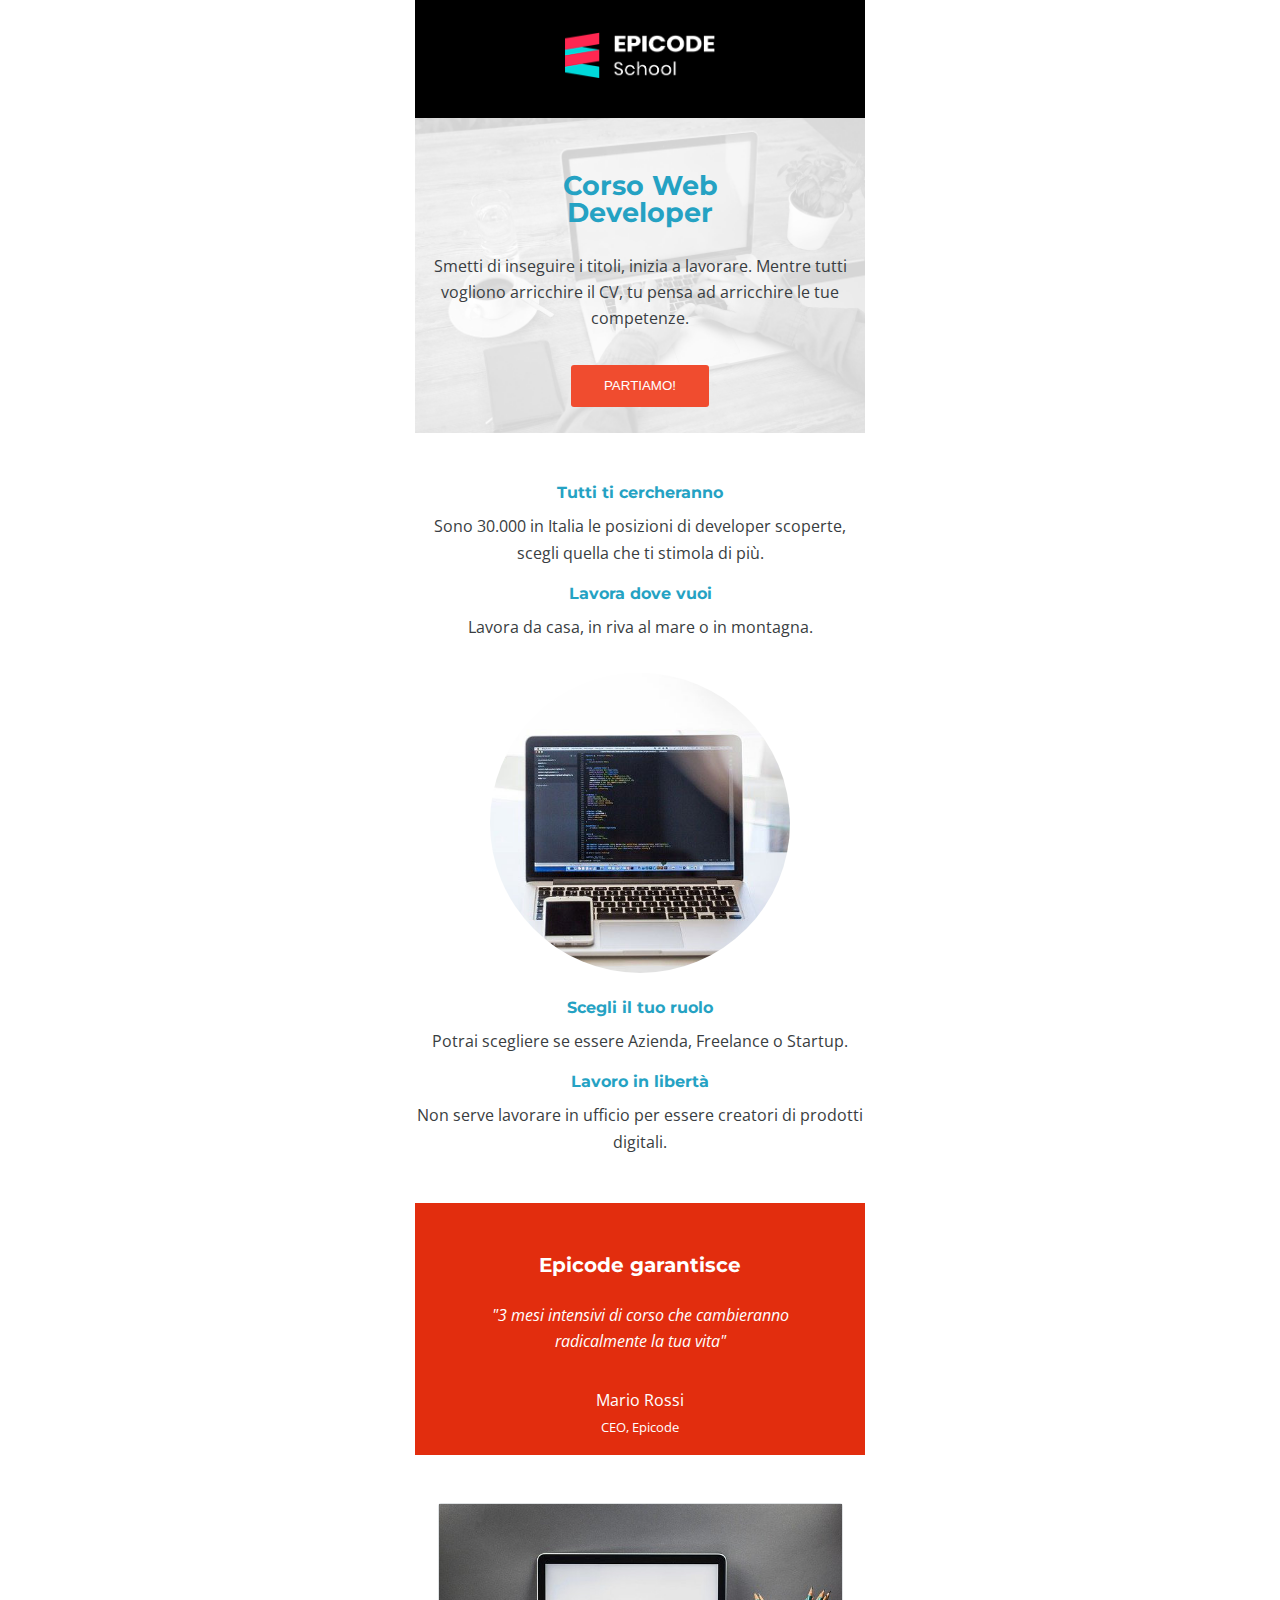
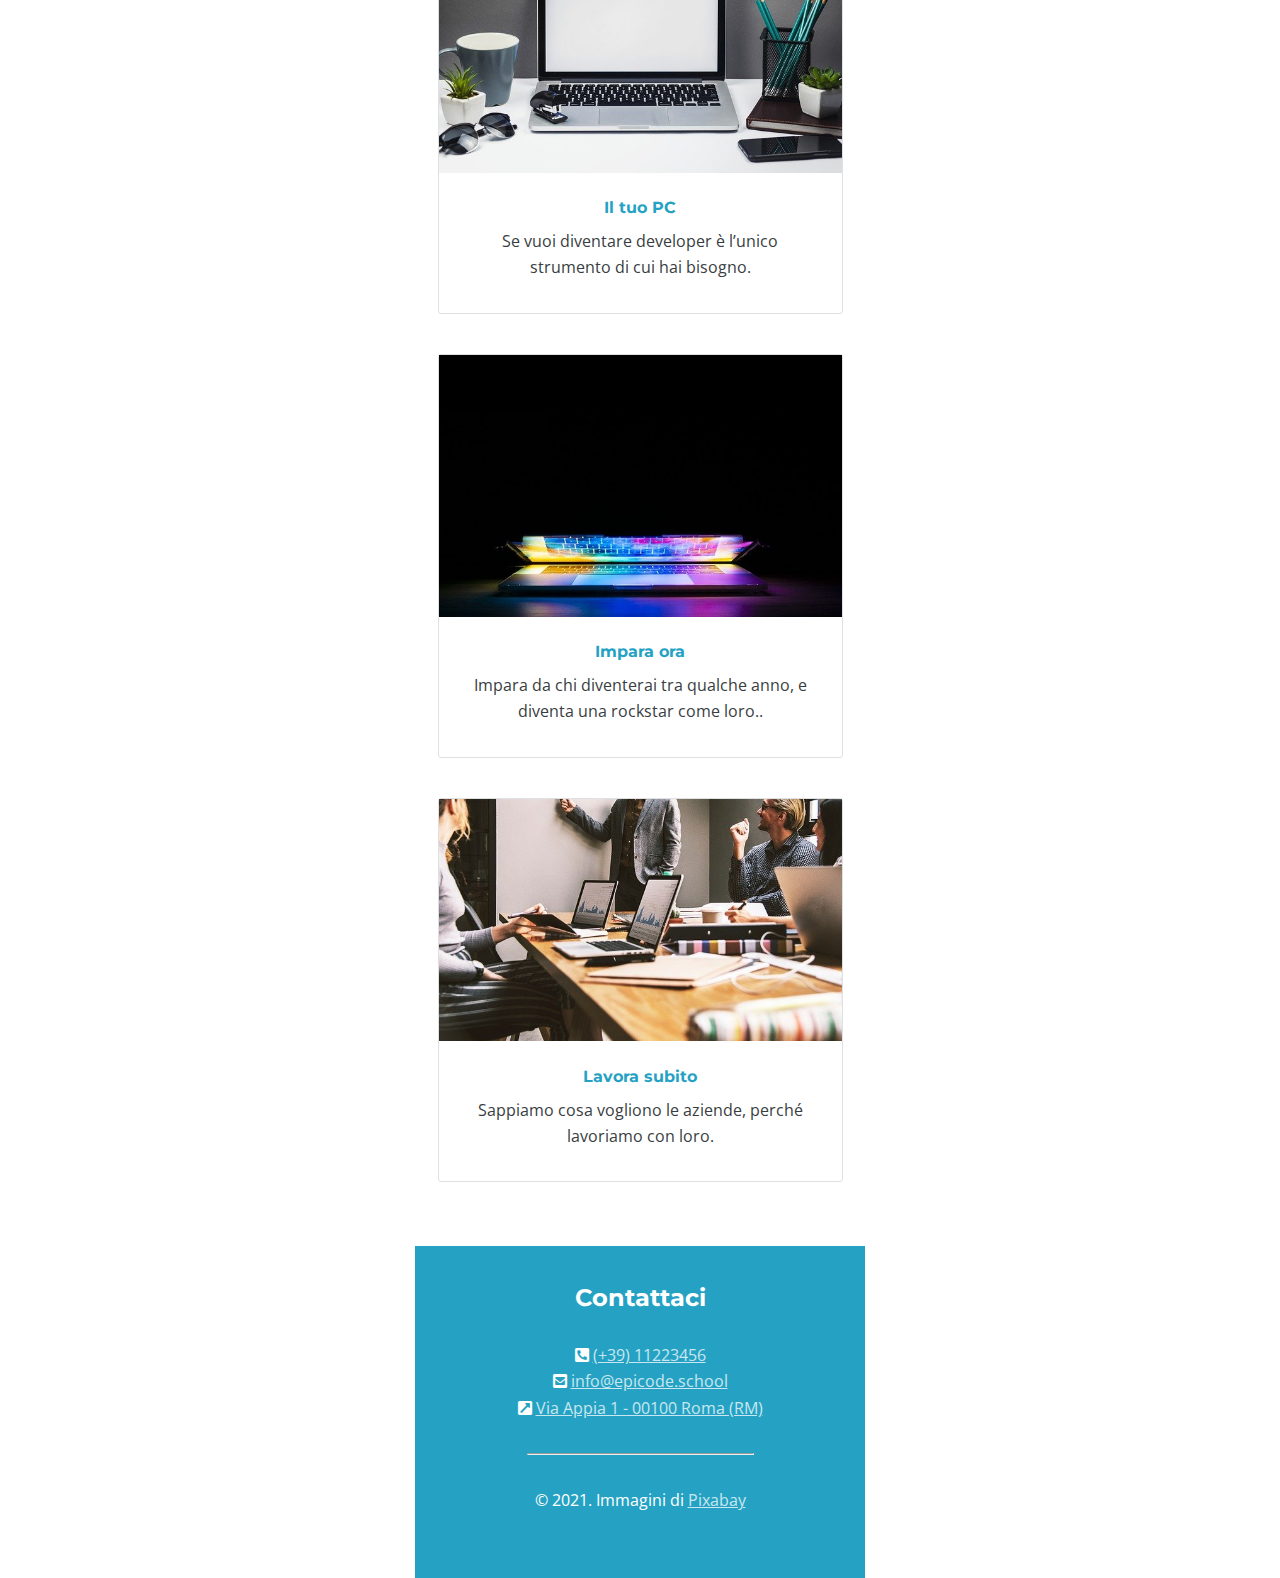
<file: index.html>
<!DOCTYPE html>
<html lang="en">
  <head>
    <meta charset="UTF-8" />
    <meta name="viewport" content="width=device-width, initial-scale=1.0" />
    <title>Corso Web Developer - Epicode school</title>
    <link rel="stylesheet" href="./assets/css/reset.css" />
    <link
      rel="stylesheet"
      href="https://cdnjs.cloudflare.com/ajax/libs/font-awesome/5.15.4/css/all.min.css"
      integrity="sha512-1ycn6IcaQQ40/MKBW2W4Rhis/DbILU74C1vSrLJxCq57o941Ym01SwNsOMqvEBFlcgUa6xLiPY/NS5R+E6ztJQ=="
      crossorigin="anonymous"
      referrerpolicy="no-referrer"
    />
    <link rel="preconnect" href="https://fonts.googleapis.com" />
    <link rel="preconnect" href="https://fonts.gstatic.com" crossorigin />
    <link
      href="https://fonts.googleapis.com/css2?family=Montserrat:ital,wght@0,100..900;1,100..900&display=swap"
      rel="stylesheet"
    />
    <link rel="preconnect" href="https://fonts.googleapis.com" />
    <link rel="preconnect" href="https://fonts.gstatic.com" crossorigin />
    <link
      href="https://fonts.googleapis.com/css2?family=Open+Sans:ital,wght@0,300..800;1,300..800&display=swap"
      rel="stylesheet"
    />
    <link rel="stylesheet" href="./assets/css/style.css" />
  </head>
  <body>
    <header>
      <img src="./assets/css/images/logo.png" alt="epicode logo" />
    </header>
    <main>
      <section id="title">
        <h1>Corso Web Developer</h1>
        <p>
          Smetti di inseguire i titoli, inizia a lavorare. Mentre tutti vogliono
          arricchire il CV, tu pensa ad arricchire le tue competenze.
        </p>

        <button>PARTIAMO!</button>
      </section>

      <section>
        <article>
          <h3>Tutti ti cercheranno</h3>
          <p>
            Sono 30.000 in Italia le posizioni di developer scoperte, scegli
            quella che ti stimola di più.
          </p>

          <h3>Lavora dove vuoi</h3>
          <p>Lavora da casa, in riva al mare o in montagna.</p>

          <img
            src="./assets/css/images/notebook.jpg"
            alt="laptop"
            id="picture1"
          />

          <h3>Scegli il tuo ruolo</h3>
          <p>Potrai scegliere se essere Azienda, Freelance o Startup.</p>
          <h3>Lavoro in libertà</h3>
          <p>
            Non serve lavorare in ufficio per essere creatori di prodotti
            digitali.
          </p>
        </article>

        <article id="epicode-statement">
          <h4>Epicode garantisce</h4>
          <p>
            "3 mesi intensivi di corso che cambieranno radicalmente la tua vita"
          </p>
          <p>Mario Rossi</p>
          <p>CEO, Epicode</p>
        </article>
        <article>
          <div class="related-articles">
            <div>
              <img
                src="./assets/css/images/foto1.jpg"
                alt="computer"
                class="img-related-article"
              />
            </div>
            <div class="text-related-articles">
              <h3>Il tuo PC</h3>
              <p>
                Se vuoi diventare developer è l’unico strumento di cui hai
                bisogno.
              </p>
            </div>
          </div>
          <div class="related-articles">
            <div>
              <img
                src="./assets/css/images/foto2.jpg"
                alt="laptop in the dark"
                class="img-related-article"
              />
            </div>
            <div class="text-related-articles">
              <h3>Impara ora</h3>
              <p>
                Impara da chi diventerai tra qualche anno, e diventa una
                rockstar come loro..
              </p>
            </div>
          </div>

          <div class="related-articles">
            <div>
              <img
                src="./assets/css/images/foto3.jpg"
                alt="meeting"
                class="img-related-article"
              />
            </div>
            <div class="text-related-articles">
              <h3>Lavora subito</h3>
              <p>
                Sappiamo cosa vogliono le aziende, perché lavoriamo con loro.
              </p>
            </div>
          </div>
        </article>
      </section>
    </main>
    <footer>
        <h4>Contattaci</h4>
        <ul>
            <li> <i class="fas fa-phone-square-alt"></i><a href="#">(+39) 11223456</a></li>
            <li> <i class="fas fa-envelope-square"></i><a href="#">info@epicode.school</a></li>
            <li><i class="fas fa-external-link-square-alt"></i><a href="#">Via Appia 1  - 00100 Roma (RM)</a></li>
        </ul>
        <hr>
   <p></p>&copy; 2021. Immagini di <a href="#">Pixabay</a></p>
    </footer>
  </body>
</html>
</file>
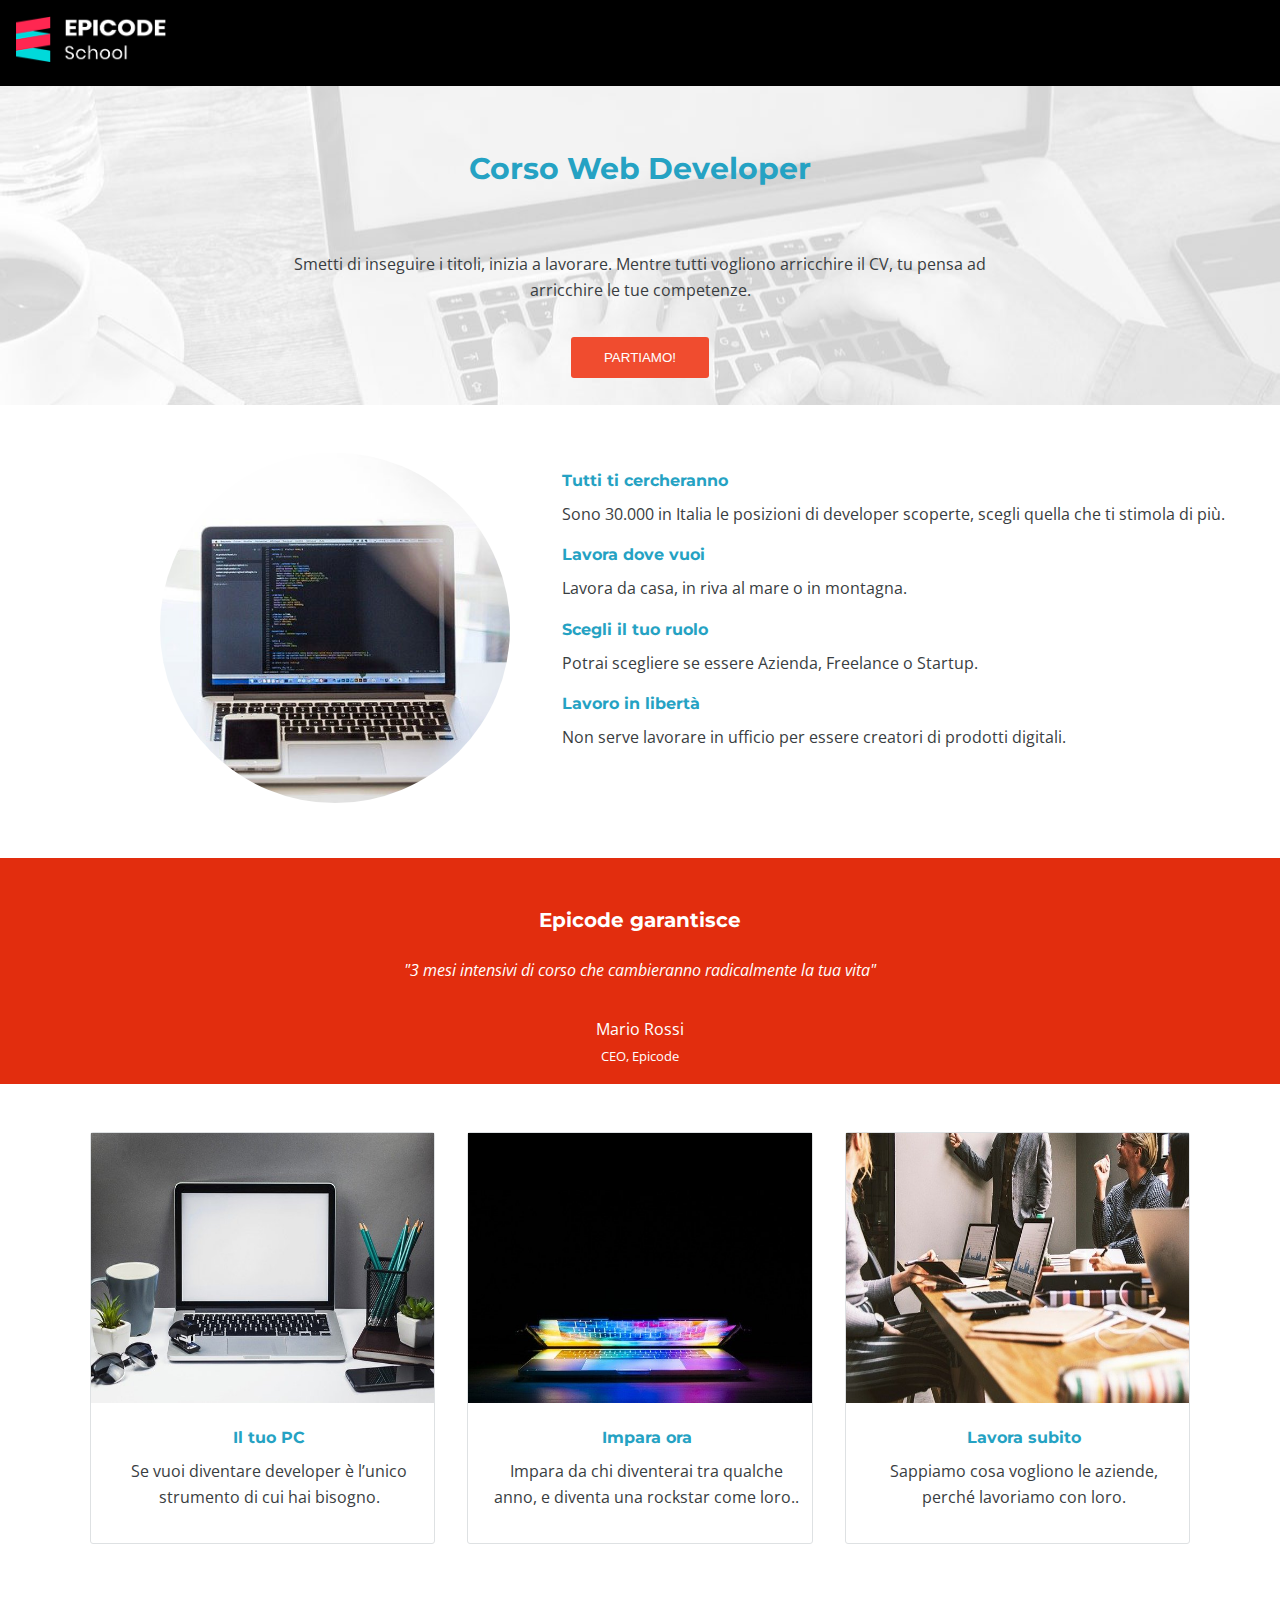
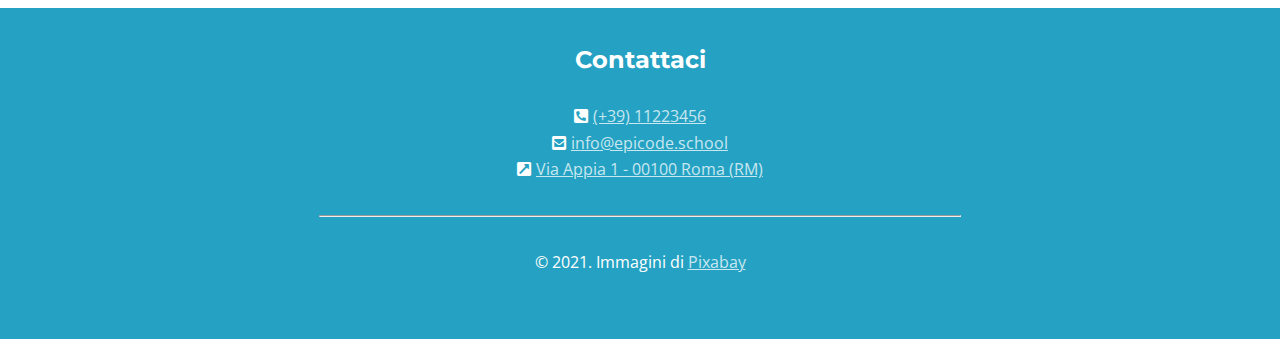
<file: desktop.html>
<!DOCTYPE html>
<html lang="en">
  <head>
    <meta charset="UTF-8" />
    <meta name="viewport" content="width=device-width, initial-scale=1.0" />
    <title>Corso Web Developer - Epicode school</title>
    <link rel="stylesheet" href="./assets/css/reset.css" />
    <link
      rel="stylesheet"
      href="https://cdnjs.cloudflare.com/ajax/libs/font-awesome/5.15.4/css/all.min.css"
      integrity="sha512-1ycn6IcaQQ40/MKBW2W4Rhis/DbILU74C1vSrLJxCq57o941Ym01SwNsOMqvEBFlcgUa6xLiPY/NS5R+E6ztJQ=="
      crossorigin="anonymous"
      referrerpolicy="no-referrer"
    />
    <link rel="preconnect" href="https://fonts.googleapis.com" />
    <link rel="preconnect" href="https://fonts.gstatic.com" crossorigin />
    <link
      href="https://fonts.googleapis.com/css2?family=Montserrat:ital,wght@0,100..900;1,100..900&display=swap"
      rel="stylesheet"
    />
    <link rel="preconnect" href="https://fonts.googleapis.com" />
    <link rel="preconnect" href="https://fonts.gstatic.com" crossorigin />
    <link
      href="https://fonts.googleapis.com/css2?family=Open+Sans:ital,wght@0,300..800;1,300..800&display=swap"
      rel="stylesheet"
    />
    <link rel="stylesheet" href="./assets/css/desktop.css" />
  </head>
  <body>
    <header>
      <img src="./assets/css/images/logo.png" alt="epicode logo" />
    </header>
    <main>
      <section id="title">
        <h1>Corso Web Developer</h1>
        <p>
          Smetti di inseguire i titoli, inizia a lavorare. Mentre tutti vogliono
          arricchire il CV, tu pensa ad arricchire le tue competenze.
        </p>

        <button>PARTIAMO!</button>
      </section>

      <section>
        <article id="article1">
          <img
            src="./assets/css/images/notebook.jpg"
            alt="laptop"
            id="picture1"
          />
          <div id="text-picture1">
            <h3>Tutti ti cercheranno</h3>
            <p>
              Sono 30.000 in Italia le posizioni di developer scoperte, scegli
              quella che ti stimola di più.
            </p>

            <h3>Lavora dove vuoi</h3>
            <p>Lavora da casa, in riva al mare o in montagna.</p>

            <h3>Scegli il tuo ruolo</h3>
            <p>Potrai scegliere se essere Azienda, Freelance o Startup.</p>
            <h3>Lavoro in libertà</h3>
            <p>
              Non serve lavorare in ufficio per essere creatori di prodotti
              digitali.
            </p>
          </div>
        </article>

        <article id="epicode-statement">
          <h4>Epicode garantisce</h4>
          <p>
            "3 mesi intensivi di corso che cambieranno radicalmente la tua vita"
          </p>
          <p>Mario Rossi</p>
          <p>CEO, Epicode</p>
        </article>
        <article id="a-related-articles">
          <div class="related-articles">
            <div>
              <img
                src="./assets/css/images/foto1.jpg"
                alt="computer"
                class="img-related-article"
              />
            </div>
            <div class="text-related-articles">
              <h3>Il tuo PC</h3>
              <p>
                Se vuoi diventare developer è l’unico strumento di cui hai
                bisogno.
              </p>
            </div>
          </div>
          <div class="related-articles">
            <div id="picture2-related-articles">
              <img
                src="./assets/css/images/foto2.jpg"
                alt="laptop in the dark"
                class="img-related-article"
              />
            </div>
            <div class="text-related-articles">
              <h3>Impara ora</h3>
              <p>
                Impara da chi diventerai tra qualche anno, e diventa una
                rockstar come loro..
              </p>
            </div>
          </div>

          <div class="related-articles">
            <div>
              <img
                src="./assets/css/images/foto3.jpg"
                alt="meeting"
                class="img-related-article"
              />
            </div>
            <div class="text-related-articles">
              <h3>Lavora subito</h3>
              <p>
                Sappiamo cosa vogliono le aziende, perché lavoriamo con loro.
              </p>
            </div>
          </div>
        </article>
      </section>
    </main>
    <footer>
      <h4>Contattaci</h4>
      <ul>
        <li>
          <i class="fas fa-phone-square-alt"></i><a href="#">(+39) 11223456</a>
        </li>
        <li>
          <i class="fas fa-envelope-square"></i
          ><a href="#">info@epicode.school</a>
        </li>
        <li>
          <i class="fas fa-external-link-square-alt"></i
          ><a href="#">Via Appia 1 - 00100 Roma (RM)</a>
        </li>
      </ul>
      <hr />
      <p>&copy; 2021. Immagini di <a href="#">Pixabay</a></p>
    </footer>
  </body>
</html>
</file>
<file: assets/css/style.css>
body {
  width: 450px;
  margin-left: auto;
  margin-right: auto;
  color: #393d41;
  font-family: 'Open Sans', Helvetica, sans-serif;
  line-height: 1.65;
  text-align: center;
}

header {
  background-color: black;
  text-align: center;
  padding-top: 2em;
  padding-bottom: 2em;
}

header img {
  width: 150px;
}

h1{color:#25a2c3;
font-family: 'montserrat', Helvetica, sans-serif;
font-weight: 700;
font-size: 27px;
line-height: 1;
padding-top: 2em;
padding-bottom: 1em;
padding-left: 3em;
padding-right: 3em;}

#title{background-image: url(./images/banner.jpg);
    background-size: cover;
text-align: center;
margin-bottom: 2em;
width: 100%;}

#title button{color: white;
background-color: #f04c2f ;
font-family: 'Montserrat ', Arial, Helvetica, sans-serif;
border: none;
padding: 1em 2.5em;
border-radius: 3px;
margin-top: 2.5em;
margin-bottom: 2em;}


h3{color:#25a2c3;
    font-family: 'montserrat', Helvetica, sans-serif;
    font-weight: 700;
    line-height: 1.5;
    padding-top: 1em;
   margin-bottom: 0.5em;}


#picture1 {
    width: 300px;
border-radius: 50%;
margin-top: 2em;}


#epicode-statement{
color: white;
background-color:#e22d0e;
padding: 1em 2em;
margin-top: 3em;
margin-bottom: 3em;
text-align: center;
}

#epicode-statement h4{font-size: 20px;
font-weight: bold;
margin-top: 1.5em;
margin-bottom: 1em;
font-family: 'Montserrat',Arial, Helvetica, sans-serif;


}

#epicode-statement p:first-of-type {font-style: italic;
    margin-bottom: 2em;
}

#epicode-statement p:nth-of-type(2){
    font-size: 16px;
    margin-bottom: 0.25em;
}

#epicode-statement p:nth-of-type(3)
{font-size: 13px;}


.related-articles{
    box-sizing: border-box;
    width: 90%;
    margin-top: 2.5em;
    text-align: center;
    border: solid 1px #dee1e3;
    padding-bottom: 2em;
    border-radius: 3px;
    margin-left: auto;
    margin-right: auto;
}

.img-related-article{width: 100%;
}

.text-related-articles{padding-left: 1.5em;
padding-right: 1.5em;}

footer{color: white;
background-color: #25a2c3;
margin-top: 4em;
padding-top: 2em;
padding-bottom: 4em;}

footer a {color: #c8e7f0;

}

footer h4{font-size: 24px;
    font-weight: bold;
    /* margin-top: 1.5em; */
    margin-bottom: 1em;
    font-family: 'Montserrat',Arial, Helvetica, sans-serif;
}

    footer i{margin-right: 0.25em;}

hr{width: 50%;
margin-top: 2em;
margin-bottom: 2em;}
</file>
<file: assets/css/desktop.css>
body {
  color: #393d41;
  font-family: "Open Sans", Helvetica, sans-serif;
  line-height: 1.65;
}

header {
  background-color: black;
  text-align: left;
  padding: 1em;
}
header img {
  width: 150px;
}


#title p{
    padding-left: 18em;
    padding-right: 18em;
}

h1 {
  color: #25a2c3;
  font-family: "montserrat", Helvetica, sans-serif;
  font-weight: 700;
  font-size: 30px;
  line-height: 1.5;
  padding-top: 2em;
  padding-bottom: 2em;
}

h3 {
  color: #25a2c3;
  font-family: "montserrat", Helvetica, sans-serif;
  font-weight: 700;
  line-height: 1.5;
  padding-top: 1em;
  margin-bottom: 0.5em;
}

#title button {
  color: white;
  background-color: #f04c2f;
  font-family: "Montserrat ", Arial, Helvetica, sans-serif;
  border: none;
  padding: 1em 2.5em;
  border-radius: 3px;
  margin-top: 2.5em;
  margin-bottom: 2em;
}
#title {
  background-image: url(./images/banner.jpg);
  background-position: center;
  text-align: center;
}

#picture1 {
  width: 350px;
  border-radius: 50%;

  display: inline-block;
  margin-right:3em;
  margin-left: 10em;
  margin-top: 3em;
}



#text-picture1 {
  display: inline-block;
  text-align: left;
  margin-top: 3em;
  vertical-align: top;
}

#epicode-statement {
  color: white;
  background-color: #e22d0e;
  padding: 1em 2em;
  margin-top: 3em;
  margin-bottom: 3em;
  text-align: center;
}

#epicode-statement h4 {
  font-size: 20px;
  font-weight: bold;
  margin-top: 1.5em;
  margin-bottom: 1em;
  font-family: "Montserrat", Arial, Helvetica, sans-serif;
}

#epicode-statement p:first-of-type {
  font-style: italic;
  margin-bottom: 2em;
}

#epicode-statement p:nth-of-type(2) {
  font-size: 16px;
  margin-bottom: 0.25em;
}

#epicode-statement p:nth-of-type(3) {
  font-size: 13px;
}
#a-related-articles {
  font-size: 0;
  text-align: center;
  padding-left: 3em;
  padding-right: 3em;
}
.related-articles {
  display: inline-block;
  width: 27%;

  box-sizing: border-box;
  border: solid 1px #dee1e3;
  padding-bottom: 2em;
  border-radius: 3px;
  font-size: 16px;
  vertical-align: top;
}

.related-articles:nth-child(2) {
  margin-left: 2em;
  margin-right: 2em;
}

.img-related-article {
  width: 100%;
  height: 30vh;
}

.text-related-articles {
  padding-left: 1.5em;
  padding-right: 1.5em;
  height: 100%;
  width: 90%;
  text-align: center;
}

footer {
  color: white;
  background-color: #25a2c3;
  margin-top: 4em;
  padding-top: 2em;
  padding-bottom: 4em;
  text-align: center;
}

footer a {
  color: #c8e7f0;
}

footer h4 {
  font-size: 24px;
  font-weight: bold;

  margin-bottom: 1em;
  font-family: "Montserrat", Arial, Helvetica, sans-serif;
}

footer i {
  margin-right: 0.3em;
}

hr {
  width: 50%;
  margin-top: 2em;
  margin-bottom: 2em;
}
</file>
